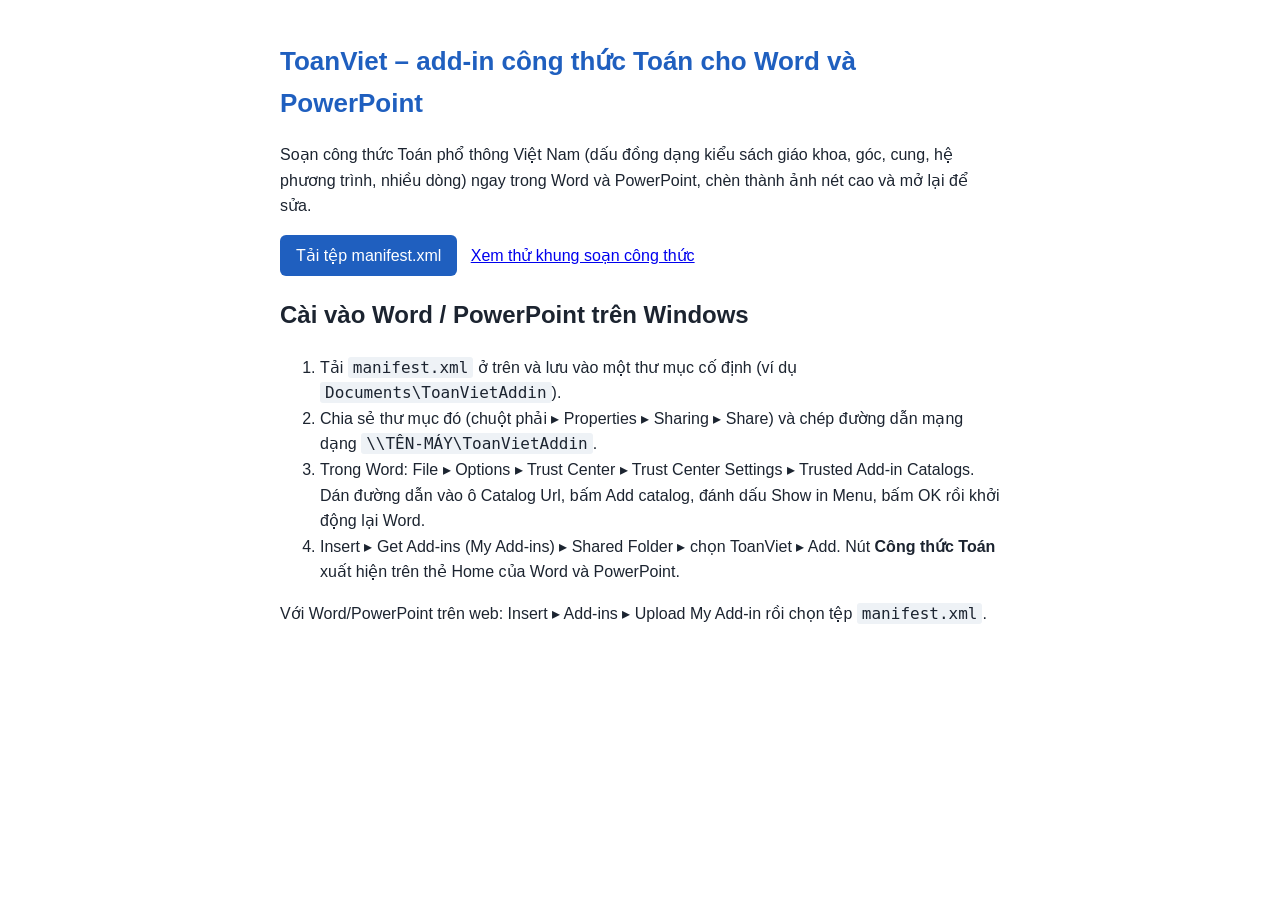
<file: index.html>
<!doctype html>
<html lang="vi">
<head>
<meta charset="utf-8">
<meta name="viewport" content="width=device-width, initial-scale=1">
<title>ToanViet – add-in cho Word và PowerPoint</title>
<style>
  body { font: 16px/1.6 "Segoe UI", Tahoma, sans-serif; color: #1c2430; max-width: 720px; margin: 0 auto; padding: 24px 16px; }
  h1 { color: #1f5fbf; font-size: 26px; }
  code { background: #eef2f6; padding: 1px 5px; border-radius: 3px; }
  a.btn { display: inline-block; background: #1f5fbf; color: #fff; padding: 8px 16px; border-radius: 6px; text-decoration: none; }
</style>
</head>
<body>
<h1>ToanViet – add-in công thức Toán cho Word và PowerPoint</h1>
<p>Soạn công thức Toán phổ thông Việt Nam (dấu đồng dạng kiểu sách giáo khoa, góc, cung, hệ phương trình, nhiều dòng) ngay trong Word và PowerPoint, chèn thành ảnh nét cao và mở lại để sửa.</p>
<p><a class="btn" href="manifest.xml" download>Tải tệp manifest.xml</a> &nbsp; <a href="taskpane.html">Xem thử khung soạn công thức</a></p>
<h2>Cài vào Word / PowerPoint trên Windows</h2>
<ol>
  <li>Tải <code>manifest.xml</code> ở trên và lưu vào một thư mục cố định (ví dụ <code>Documents\ToanVietAddin</code>).</li>
  <li>Chia sẻ thư mục đó (chuột phải ▸ Properties ▸ Sharing ▸ Share) và chép đường dẫn mạng dạng <code>\\TÊN-MÁY\ToanVietAddin</code>.</li>
  <li>Trong Word: File ▸ Options ▸ Trust Center ▸ Trust Center Settings ▸ Trusted Add-in Catalogs. Dán đường dẫn vào ô Catalog Url, bấm Add catalog, đánh dấu Show in Menu, bấm OK rồi khởi động lại Word.</li>
  <li>Insert ▸ Get Add-ins (My Add-ins) ▸ Shared Folder ▸ chọn ToanViet ▸ Add. Nút <b>Công thức Toán</b> xuất hiện trên thẻ Home của Word và PowerPoint.</li>
</ol>
<p>Với Word/PowerPoint trên web: Insert ▸ Add-ins ▸ Upload My Add-in rồi chọn tệp <code>manifest.xml</code>.</p>
</body>
</html>
</file>
